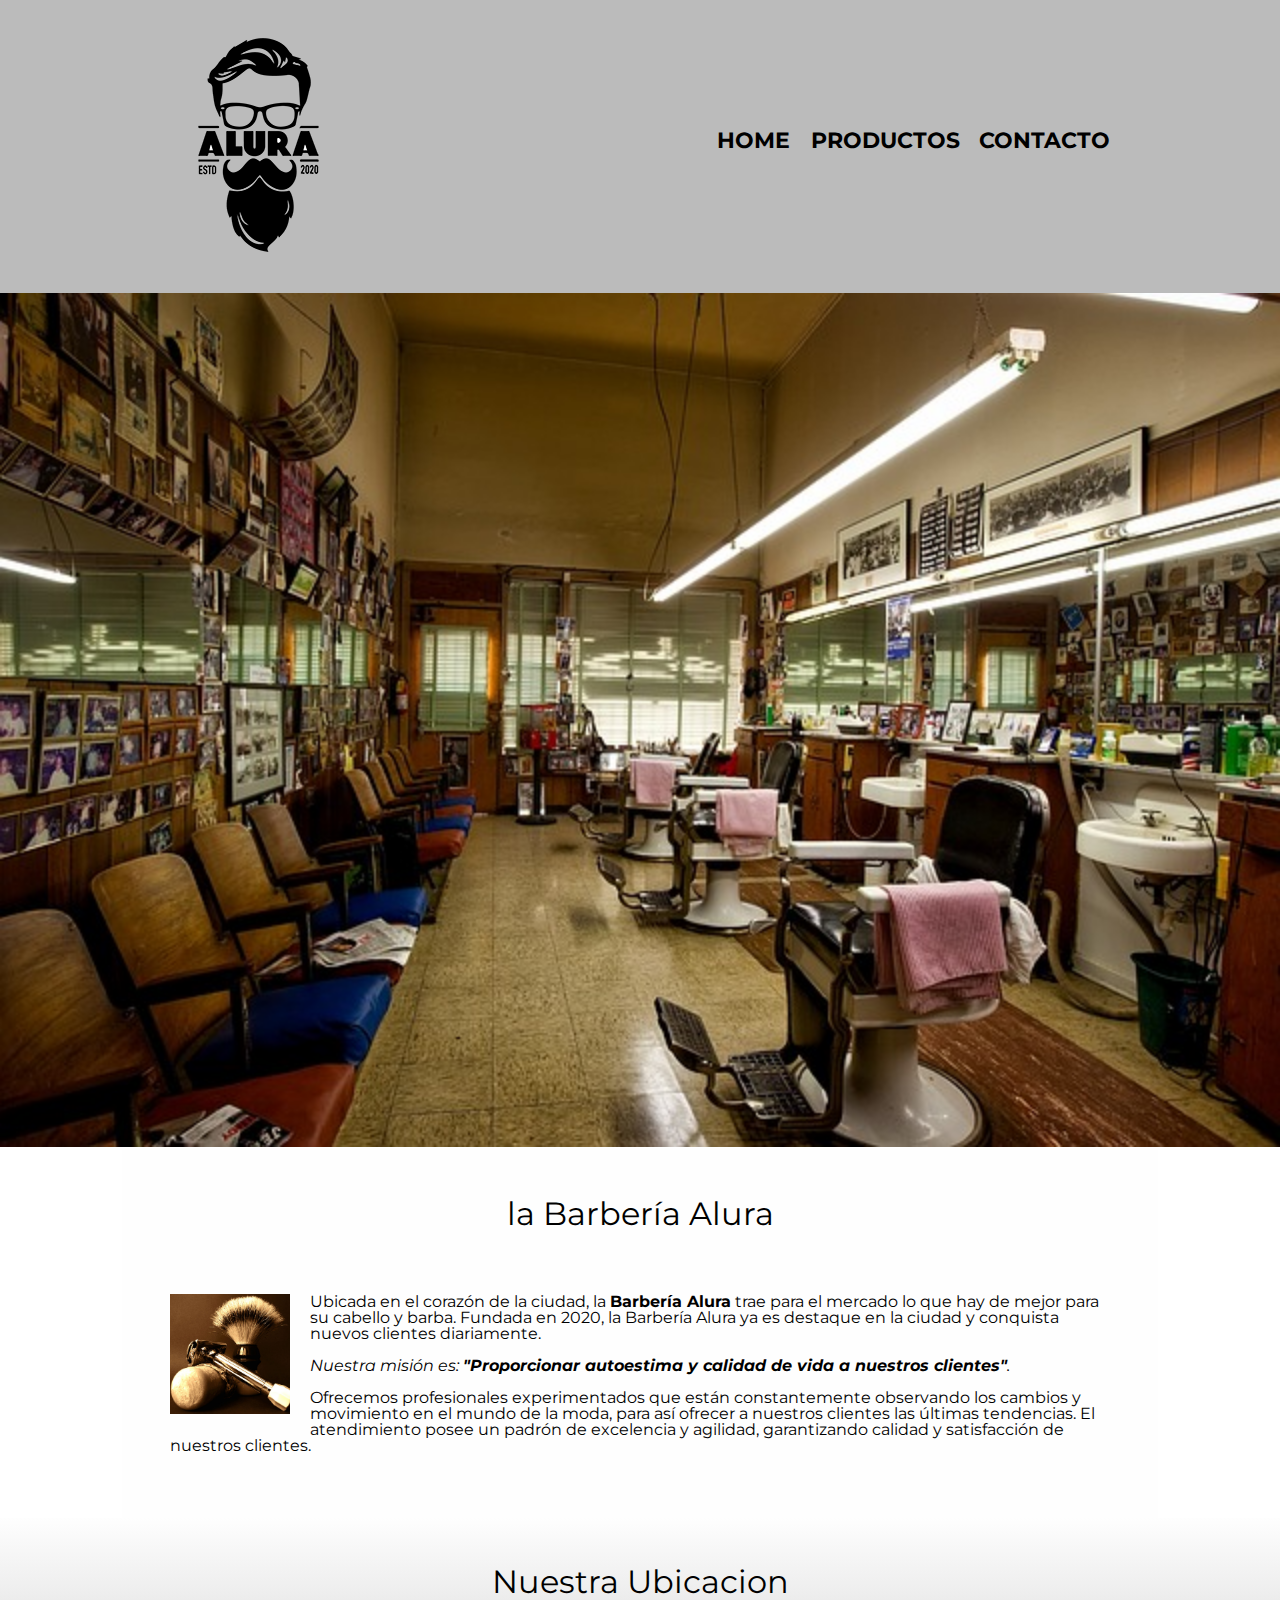
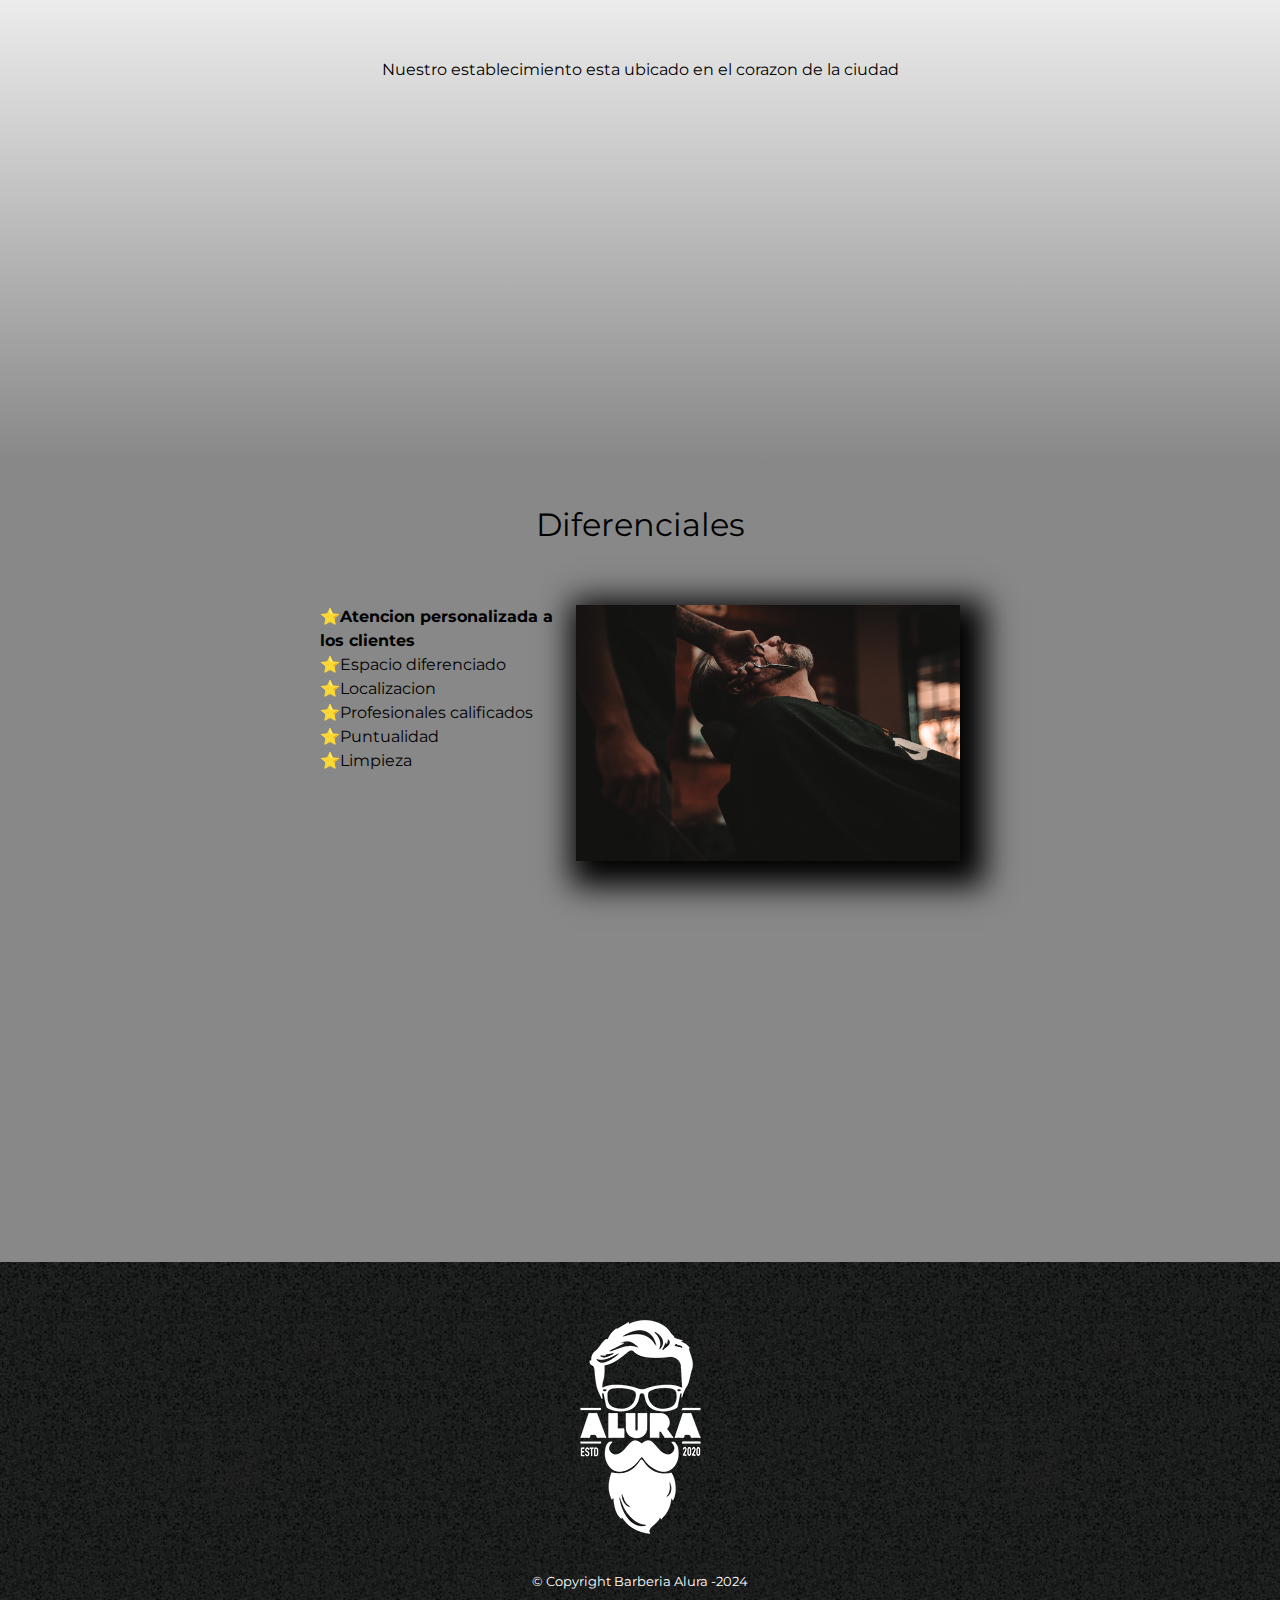
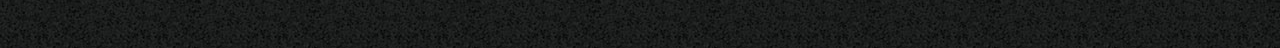
<file: index.html>
<! doctype es informativo>
<!DOCTYPE html>

<html lang="es">
    <! definicion del idioma
    <head>
        <meta charset="UTF-8">
        <meta name="viewport" content="width=device-width">
        <! define el diccionario>
        <title>Barbería</title>
        <link rel="stylesheet" href="reset.css">
        <link rel="stylesheet" href="style.css">
        <link rel="preconnect" href="https://fonts.googleapis.com">
        <link rel="preconnect" href="https://fonts.gstatic.com" crossorigin>
        <link href="https://fonts.googleapis.com/css2?family=Montserrat:wght@300&display=swap" rel="stylesheet">
        
    </head>

    <header >
        <div class="caja">
            <h1><img src="imagenes\logo.png" alt=" logo de la barbeeria Alura"> </h1>
            <nav>
                <ul>
                    <li><a href="index.html"> Home </a> </li>
                    <li><a href="productos.html">Productos</a></li>
                    <li><a href="contacto.html">Contacto</a></li>
                </ul>
            </nav>
        </div>
    </header>

    <body>
        <img class ="banner" src="banner\banner.jpg">
        <main>
            <section class="principal">
            
                <h2 class="titulo-principal">la Barbería Alura</h2> 

                <img class="utensilios" src="imagenes/utensilios.jpg" alt="utensilios de un barbero">

                <p>Ubicada en el corazón de la ciudad, la <strong>Barbería Alura</strong> trae para el mercado lo que hay de mejor para su cabello y barba. Fundada en 2020, la Barbería Alura ya es destaque en la ciudad y conquista nuevos clientes diariamente. </p>

                <p id = "mision"><em>Nuestra misión es: <strong>"Proporcionar autoestima y calidad de vida a nuestros clientes"</strong>.</em></p>
                <! negritas es <!strong >
                <!  italica es <!en>

                <p>Ofrecemos profesionales experimentados que están constantemente observando los cambios y movimiento en el mundo de la moda, para así ofrecer a nuestros clientes las últimas tendencias. El atendimiento posee un padrón de excelencia y agilidad, garantizando calidad y satisfacción de nuestros clientes.</p>
            </section>
            
            <section class="mapa"> 
                <h3 class="titulo-principal">Nuestra Ubicacion</h3>
                <p>Nuestro establecimiento esta ubicado en el corazon de la ciudad</p>
                <div class="mapaContenido">
                    <iframe src="https://www.google.com/maps/embed?pb=!1m18!1m12!1m3!1d30089.238041046752!2d-98.90029078250335!3d19.49197664159111!2m3!1f0!2f0!3f0!3m2!1i1024!2i768!4f13.1!3m3!1m2!1s0x85d1e7002dff5c03%3A0x3bf52e9dc5ab3bce!2sUniversidad%20Autonoma%20de%20Chapingo%2C%20Texcoco%20de%20Mora%2C%20M%C3%A9x.!5e0!3m2!1ses-419!2smx!4v1710129044256!5m2!1ses-419!2smx" width="100%" height="300" style="border:0;" allowfullscreen="" loading="lazy" referrerpolicy="no-referrer-when-downgrade"></iframe>
                </div>
                

            </section>
        
            <section class="diferenciales">
        
                <h3 class="titulo-principal">Diferenciales</h3>
                <div class="contenidoDiferencial">

                    <ul class="listaDiferencial"> 
                        <li class="items">Atencion personalizada a los clientes</li>
                        <li class="items">Espacio diferenciado</li>
                        <li class="items">Localizacion</li>
                        <li class="items">Profesionales calificados</li>
                        <li class="items">Puntualidad</li>
                        <li class="items">Limpieza</li>
                    </ul><img src="diferenciales\diferenciales.jpg" class="imagenDiferencial">
                </div>
                <div class="video">
                    <iframe width="100%" height="315" src="https://www.youtube.com/embed/jM9ALk4hHjU?si=OP0ZKaf-CGTVQPOt" title="YouTube video player" frameborder="0" allow="accelerometer; autoplay; clipboard-write; encrypted-media; gyroscope; picture-in-picture; web-share" allowfullscreen></iframe>
                </div>
                    
            </section>
        </main>

    </body>

    <footer>
        <img src="/imagenes/logo-blanco.png">
        <p class="copy">&copy Copyright Barberia Alura -2024 </p>
    </footer>
    


</html>
<! formato de html
</file>
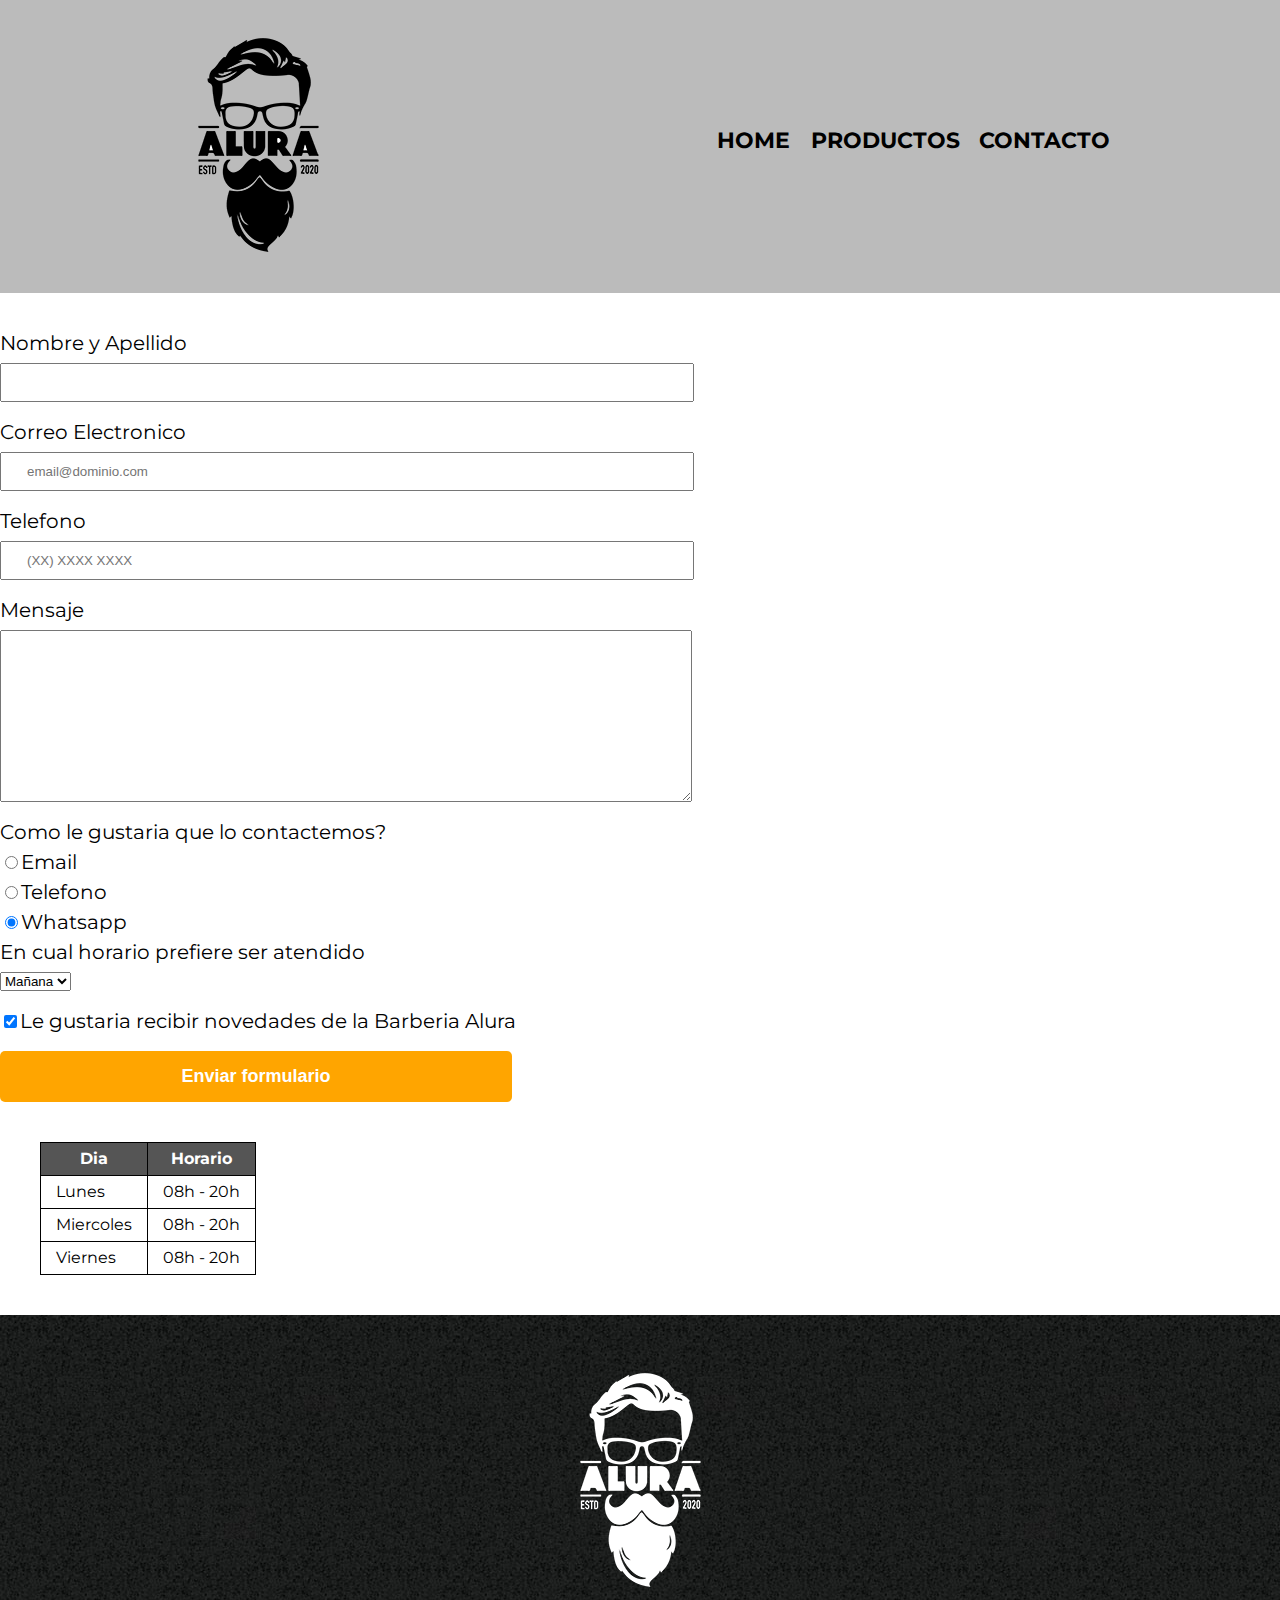
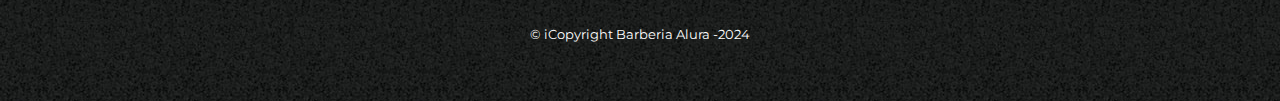
<file: contacto.html>
<!DOCTYPE html>


<html>
    <head>
        <meta charset="UTF-8">
        <title>Contacto-Barberia Alura</title>
        <link rel="stylesheet" href="reset.css">
        <link rel="stylesheet" href="style.css">
        <link rel="preconnect" href="https://fonts.googleapis.com">
        <link rel="preconnect" href="https://fonts.gstatic.com" crossorigin>
        <link href="https://fonts.googleapis.com/css2?family=Montserrat:wght@300&display=swap" rel="stylesheet">
        <!linkeas la  pagina de css>
    </head>

    <body>
        <header >
            <div class="caja">
                <h1><img src="imagenes\logo.png" alt=" logo de la barbeeria Alura"> </h1>
                <nav>
                    <ul>
                        <li><a href="index.html"> Home </a> </li>
                        <li><a href="productos.html">Productos</a></li>
                        <li><a href="contacto.html">Contacto</a></li>
                    </ul>
                </nav>
            </div>
        </header>

        <main>
            <form>
                <label for="fullname">Nombre y Apellido</label>
                <input type="text" id="fullname" class="input-padron" required>

                <label for="email">Correo Electronico</label>
                <input type="email"  id="email" class="input-padron" required placeholder="email@dominio.com">

                <label for="phone">Telefono </label>
                <input type="tel" id="phone"class="input-padron" required placeholder="(XX) XXXX XXXX">


                <label for="mensaje">Mensaje</label>
                
                <textarea  cols="70" rows="10" id="mensaje" class="input-padron" required> </textarea>
             
                <fieldset>
                    <legend> Como le gustaria que lo contactemos?</legend>
                    <label for="radio-mensaje"><input type="radio" name="contacto" value="email" id="radio-mensaje">Email</label>
                    
                    <label for="radio-telefono"><input type="radio" name="contacto" value="telefono" id="radio-telefono">Telefono</label>
                    
                    <label for="radio-whatsapp"><input type="radio" name="contacto" value="whatsapp" id="radio-whatsapp" checked >Whatsapp</label>
                    

                </fieldset>

                <fieldset>
                    <legend>En cual horario prefiere ser atendido </legend>
                    <select>
                        <option >Mañana</option>
                        <option >Tarde</option>
                        <option >Noche</option>
                    </select> 
                </fieldset>

                <label class="checkbox"> <input type="checkbox" checked>Le gustaria recibir novedades de la Barberia Alura </label>

                <input type="submit" value="Enviar formulario" class="enviar">
            </form>
            <table>
                <thead>
                    <th>Dia</th>
                    <th>Horario</th>
                </thead>
            <tbody>
                <tr>
                    <td>Lunes</td>
                    <td>08h - 20h</td>
                </tr>
                <tr>
                    <td>Miercoles</td>
                    <td>08h - 20h</td>
                </tr>
                <tr>
                    <td>Viernes</td>
                    <td>08h - 20h </td>
                </tr>
            </tbody>
                
            </table>
        </main>

        <footer>
            <img src="/imagenes/logo-blanco.png"alt=" logo de la barbeeria Alura">
            <p class="copy">&copy iCopyright Barberia Alura -2024 </p>
        </footer>        
    </body>
</html>
</file>
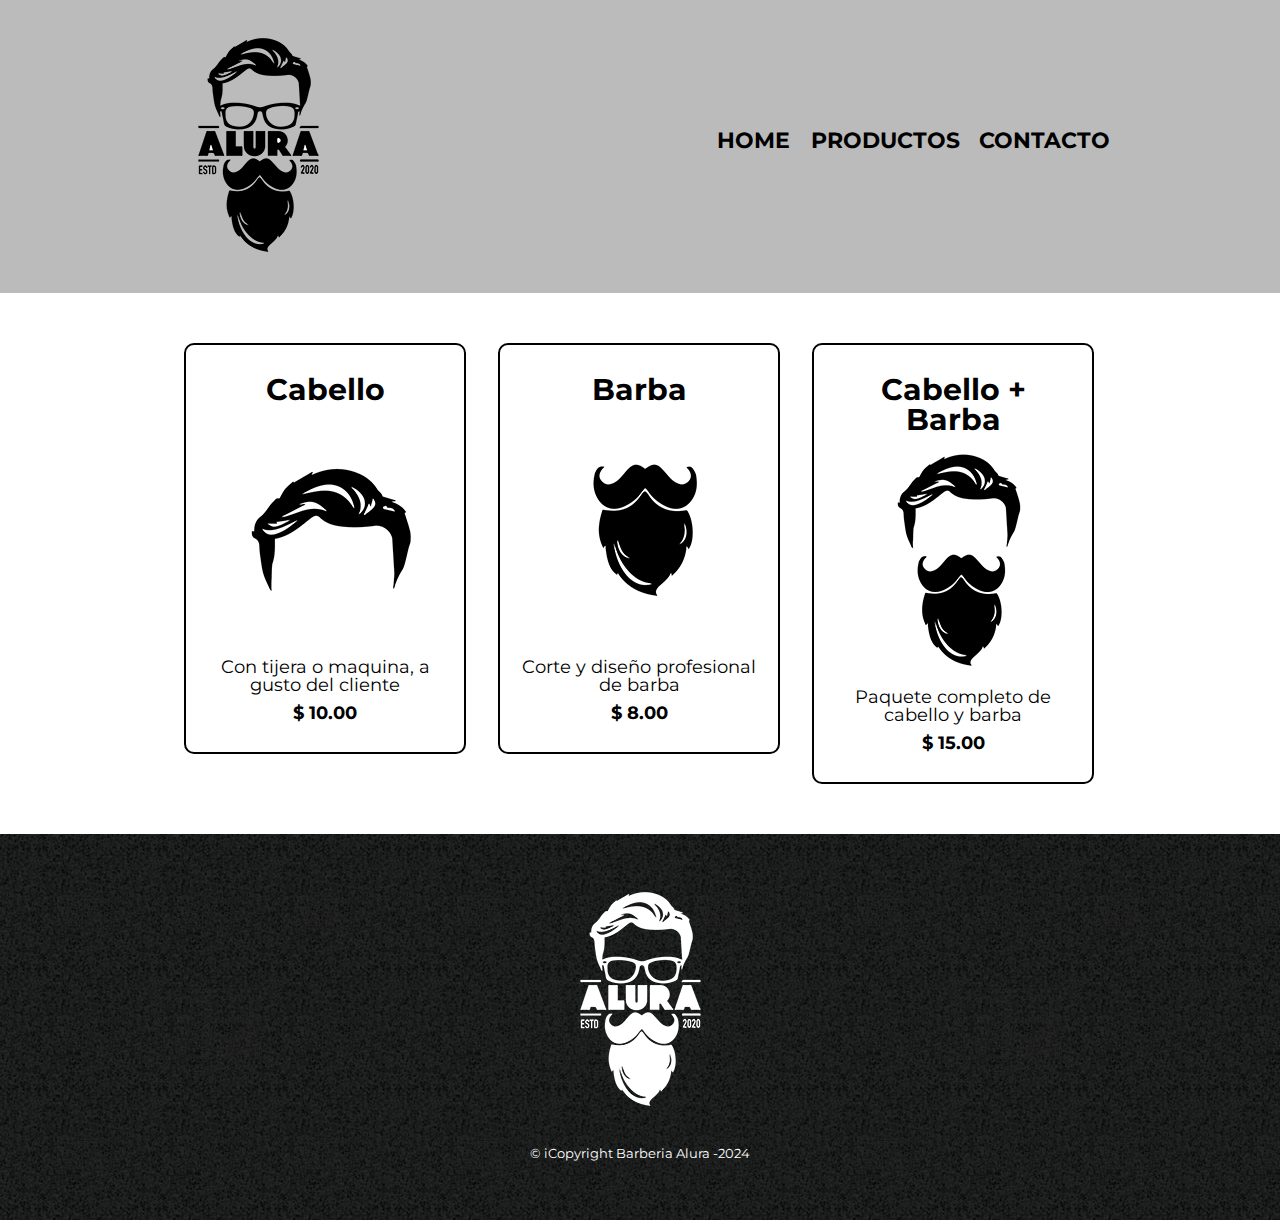
<file: productos.html>
<!DOCTYPE html>


<html>
    <head>
        <meta charset="UTF-8">
        <title>Productos -Barberia Alura</title>
        <link rel="stylesheet" href="reset.css">
        <link rel="stylesheet" href="style.css">
        <link rel="preconnect" href="https://fonts.googleapis.com">
        <link rel="preconnect" href="https://fonts.gstatic.com" crossorigin>
        <link href="https://fonts.googleapis.com/css2?family=Montserrat:wght@300&display=swap" rel="stylesheet">
        <!linkeas la  pagina de css>
    </head>

    <body>
        <header >
            <div class="caja">
                <h1><img src="imagenes\logo.png"> </h1>
                <nav>
                    <ul>
                        <li><a href="index.html"> Home </a> </li>
                        <li><a href="productos.html">Productos</a></li>
                        <li><a href="contacto.html">Contacto</a></li>
                    </ul>
                </nav>
            </div>
        </header>
        <main>
            <ul class="productos">
                <li>
                    <h2>Cabello</h2>
                    <img src="/imagenes/cabello.jpg">
                    <p class="descripcion">Con tijera o maquina, a gusto del cliente</p>
                    <p class="precio">$ 10.00</p>
                    
                </li>
                <li>
                    <h2>Barba</h2>
                    <img src="/imagenes/barba.jpg">
                    <p class="descripcion">Corte y diseño profesional de barba </p>
                    <p class="precio">$ 8.00</p>
                    
                </li>
                <li>
                    <h2>Cabello + Barba</h2>
                    <img src="/imagenes/cabello+barba.jpg" >
                    <p class="descripcion">Paquete completo de cabello y barba</p>
                    <p class="precio">$ 15.00</p>
                    
                </li>
            </ul>

        </main> 
        <footer>
            <img src="/imagenes/logo-blanco.png">
            <p class="copy">&copy iCopyright Barberia Alura -2024 </p>
        </footer>
        

    </body>
</html>
</file>
<file: style.css>
body{
    font-family: "Montserrat", sans-serif;
    
}

header{
    background-color: #BBBBBB;
    padding: 20px 0;


}
.caja{
    
    position: relative;
    width: 940px;
    margin: 0 auto;

}

nav{
    position: absolute;
    top: 110px;
    right: 0;

}

nav li{
    display: inline;
    margin: 0 0 0 15px;

}

nav a{
    text-transform: uppercase;
    color: #000000;
    font-weight: bold;
    font-size: 22px;
    text-decoration: none;
    

}

nav a:hover{
    color: #c78c19;
    text-decoration: underline;

}
.productos{
    width: 940px;
    margin: 0 auto;
    padding: 50px;
}

.productos li{
    display: inline-block;
    text-align: center;
    width: 30%;
    vertical-align: top;
    margin: 0 1.5% ;
    padding: 30px 20px;
    box-sizing: border-box;
    border: 2px solid #000000;
    border-radius: 10px;


    
}

.productos li:hover{
    border-color: #c78c19;
    
}

.productos li:active{
    border-color: #083c19;


}
.productos h2{
    font-size: 30px;
    font-weight: bold;
}

.productos li:hover h2{
    font-size: 33px;
}

.descripcion{
    font-size: 18px;

}
.precio{
    font-size: 18px;
    font-weight: bold;
    margin-top: 10px;
}

footer{
    text-align: center;
    background:url(imagenes/bg.jpg);
    padding: 40px;
}

.copy{
    color: #FFFFFF;
    font-size: 13px;
    margin: 20px;
}

main{

}

form {
    margin: 40px 0;
}

form label, form legend{
    display: block;
    font-size: 20px;
    margin: 0 0 10px;
    
}

.input-padron{
    display: block;
    margin: 0 0 20px;
    padding: 10px 25px;
    width: 50%;
}

.checkbox{
    margin: 20px 0;
}

.enviar{
    width: 40%;
    padding: 15px 0;
    font-size: 18px;
    font-weight: bold;
    color: #FFFFFF;
    background: orange;
    border: none;
    border-radius: 5px;
    transition: 1s all;
    cursor: pointer;
}

.enviar:hover{
    background: darkorange;    
    transform: scale(1.2);
}

table{
    margin: 40px 40px;

}

thead{
    background: #555;
    color: white;
    font-weight: bold;
}

td,th{
    border: 1px solid #000000;
    padding: 8px 15px;
}

/*CSS para la pagina home */

.banner{
 width: 100%;
}

.principal{
    background: #FEFEFE;
    padding: 3em;
    width: 940px;
    margin: 0% auto;
}
.titulo-principal{
    text-align: center;
    font-size: 2em;
    margin: 0 0 2em;
    clear: left;
    

}

.principal p{
    margin: 0 0 1em;
}

.principal strong{
    font-weight: bold;
}

.principal em {
    font-style: italic;
}

.utensilios{
    width: 120px;
    float: left;
    margin: 0 20px 20px 0;
}

.mapa{
    padding: 3em 0;
    background: linear-gradient(#FEFEFE,#888888);
}

.mapa p{
    margin: 0 0 2em;
    text-align: center;
}

.mapaContenido{
    width: 940px;
    margin: 0 auto;
}
.diferenciales{
    padding: 3em 0;
    background: #888888;
}

.contenidoDiferencial{
    width: 640px;
    margin: 0 auto;
}
.listaDiferencial{
    width: 40%;
    display: inline-block;
    vertical-align: top;
}

.items{
    line-height: 1.5;

}
.items::before{
    content: "⭐";
}
/* pseudo classes  usando first-child*/
.items:first-child{
    font-weight: bold;
}

.imagenDiferencial{
    width: 60%;
    transition: 400ms;
    box-shadow: 10px 10px 30px 15px black;
} 
.imagenDiferencial:hover{
    opacity: 25%;
}

.video{
    width: 560px;
    margin: 1em auto;
}

@media screen and (max-width:480px){
    
    h1{
        text-align: center;
    }
    nav{
       position: static; 
    }
    .caja,.principal,.mapaContenido,.contenidoDiferencial,.video{
        width: auto;

    
    }
    .listaDiferencial,.imagenDiferencial{
        width: 100%;
    }
}
</file>
